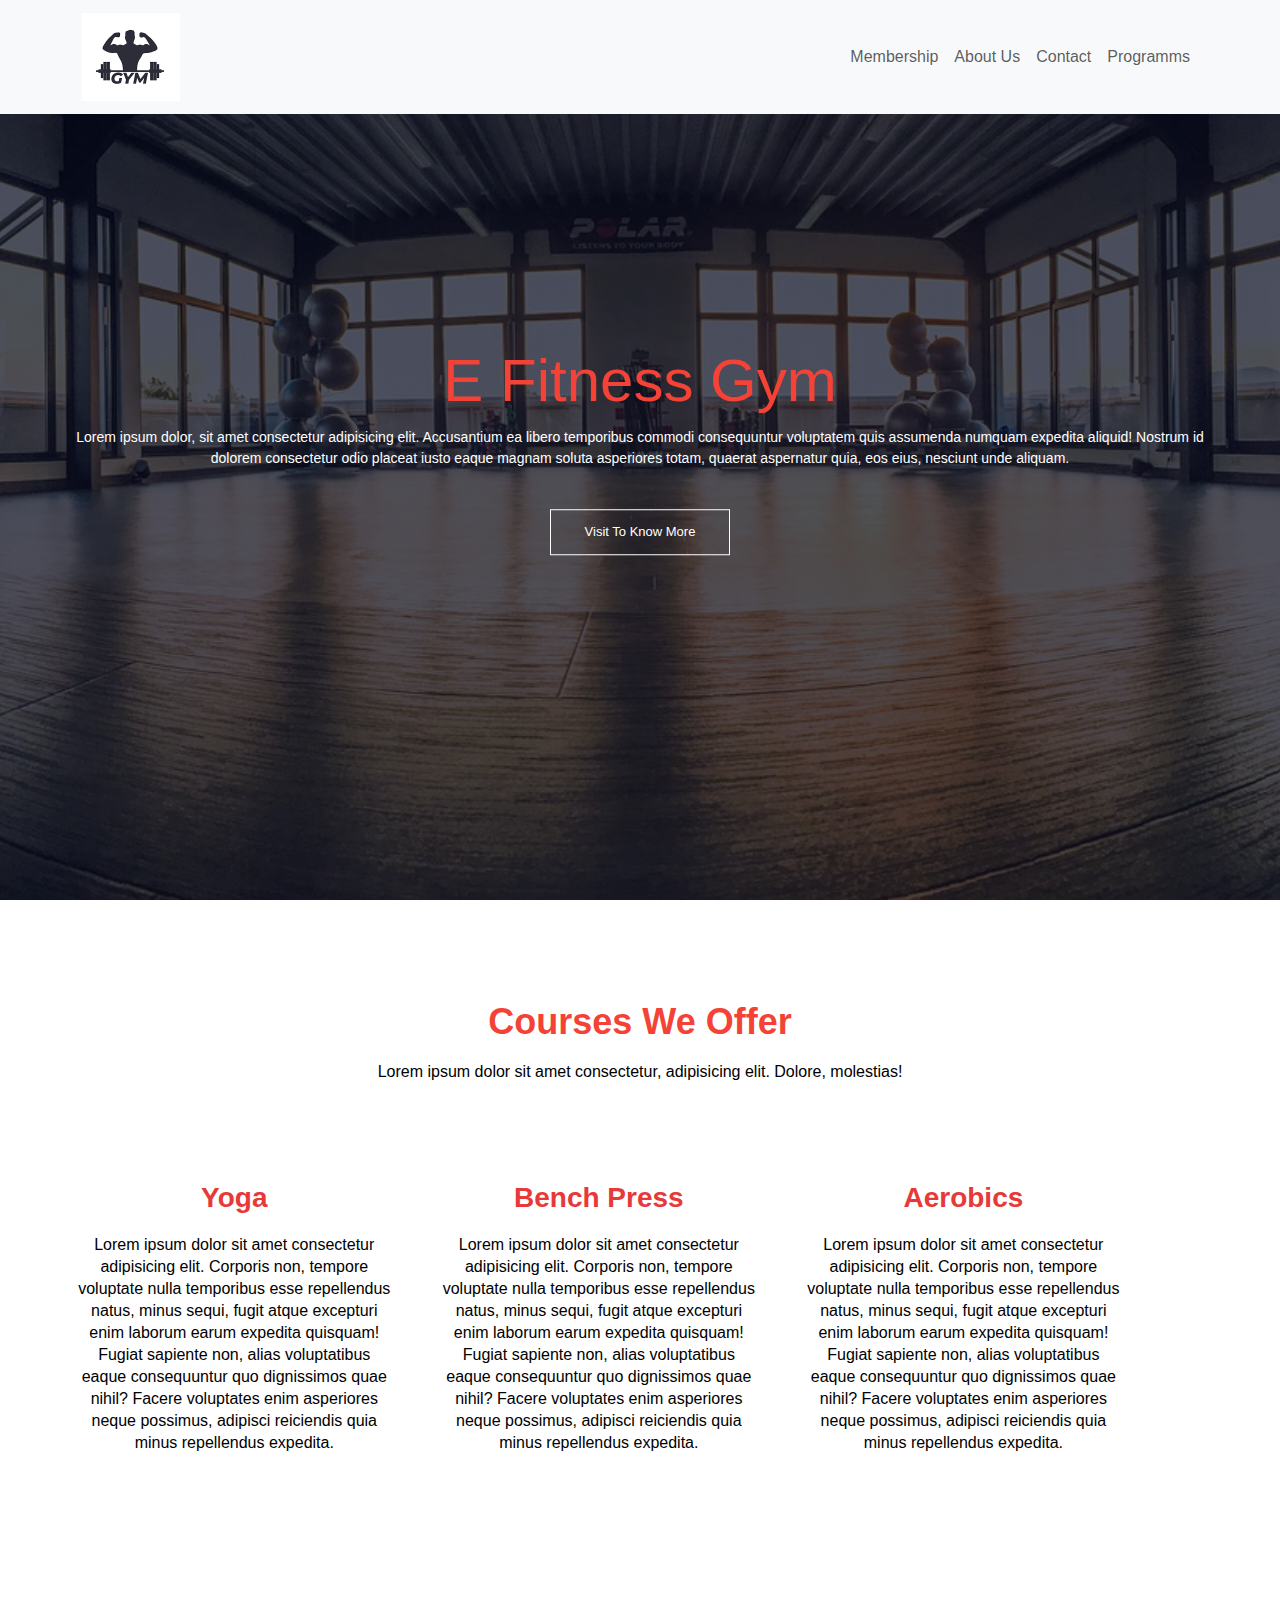
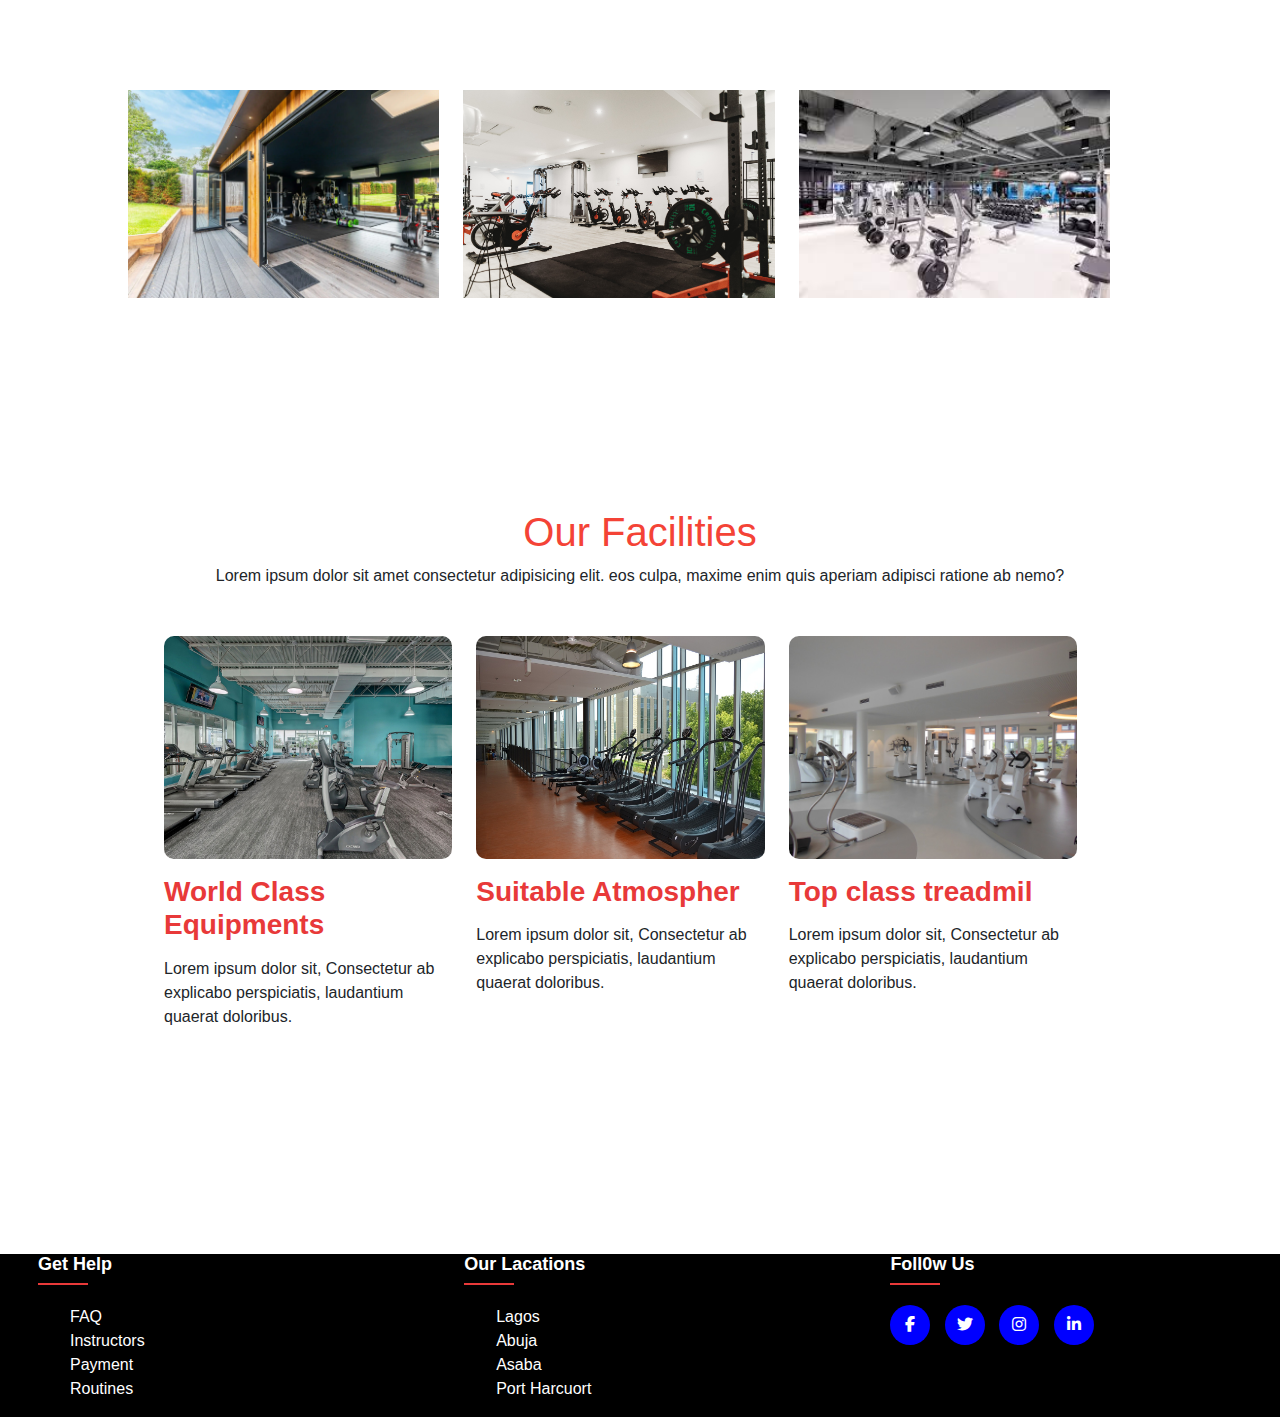
<file: index.html>
<!DOCTYPE html>
<html lang="en">

<head>
    <meta charset="UTF-8">
    <meta name="viewport" content="width=device-width, initial-scale=1.0">
    <title>Document</title>
    <link rel="stylesheet" href="./bootstrap.min.css">
    <link rel="stylesheet" href="./fontawesome-free-6.5.1-web/css/all.min.css">
    <link rel="stylesheet" href="./landing.css">
</head>

<body>
    <!-- the navbar -->
    <section class="header">
        <nav class="navbar navbar-expand-sm  navbar-light bg-light">
            <div class="container">
                <a class="navbar-brand" href="#"><img src="./image/efitness logo.png" width="50%"></a>
                <button class="navbar-toggler d-lg-none" type="button" data-bs-toggle="collapse"
                    data-bs-target="#collapsibleNavId" aria-controls="collapsibleNavId" aria-expanded="false"
                    aria-label="Toggle navigation">
                    <span class="navbar-toggler-icon"></span>
                </button>
                <div class="collapse navbar-collapse" id="collapsibleNavId">
                    <ul class="navbar-nav ms-auto mt-2 mt-lg-0">

                        <li class="nav-item">
                            <a class="nav-link" href="#">Membership</a>
                        </li>
                        <li class="nav-item">
                            <a class="nav-link" href="./about.html.html">About Us</a>
                        </li>
                        <li class="nav-item">
                            <a class="nav-link" href="#">Contact</a>
                        </li>
                        <li class="nav-item">
                            <a class="nav-link" href="#">Programms</a>
                        </li>

                    </ul>

                </div>
            </div>
        </nav>

        <div class="text-box">
            <h1>E Fitness Gym</h1>
            <p>
                Lorem ipsum dolor, sit amet consectetur adipisicing elit. Accusantium ea libero temporibus commodi
                consequuntur voluptatem quis assumenda numquam expedita aliquid! Nostrum id dolorem consectetur odio
                placeat iusto eaque magnam soluta asperiores totam, quaerat aspernatur quia, eos eius, nesciunt unde
                aliquam.
            </p>
            <a href="#" class="hero-btn">Visit To Know More</a>
        </div>
    </section>
    <!-- main area1 -->
    <section class="course">
        <h1>Courses We Offer</h1>
        <p>Lorem ipsum dolor sit amet consectetur, adipisicing elit. Dolore, molestias!</p>
        <div class="row">
            <div class="course-col">
                <h3>Yoga</h3>
                <p>Lorem ipsum dolor sit amet consectetur adipisicing elit. Corporis non, tempore voluptate nulla
                    temporibus esse repellendus natus, minus sequi, fugit atque excepturi enim laborum earum expedita
                    quisquam! Fugiat sapiente non, alias voluptatibus eaque consequuntur quo dignissimos quae nihil?
                    Facere voluptates enim asperiores neque possimus, adipisci reiciendis quia minus repellendus
                    expedita.</p>
            </div>
            <div class="course-col">
                <h3>Bench Press</h3>
                <p>Lorem ipsum dolor sit amet consectetur adipisicing elit. Corporis non, tempore voluptate nulla
                    temporibus esse repellendus natus, minus sequi, fugit atque excepturi enim laborum earum expedita
                    quisquam! Fugiat sapiente non, alias voluptatibus eaque consequuntur quo dignissimos quae nihil?
                    Facere voluptates enim asperiores neque possimus, adipisci reiciendis quia minus repellendus
                    expedita.</p>
            </div>
            <div class="course-col">
                <h3>Aerobics</h3>
                <p>Lorem ipsum dolor sit amet consectetur adipisicing elit. Corporis non, tempore voluptate nulla
                    temporibus esse repellendus natus, minus sequi, fugit atque excepturi enim laborum earum expedita
                    quisquam! Fugiat sapiente non, alias voluptatibus eaque consequuntur quo dignissimos quae nihil?
                    Facere voluptates enim asperiores neque possimus, adipisci reiciendis quia minus repellendus
                    expedita.</p>
            </div>
        </div>
    </section>
    <!-- main area2 -->
    <section class="location">
        <div class="row">
            <div class="location-col">
                <img src="./image/garden-gyms-scaled.webp" alt="">
                <div class="layer">
                    <h3>ABUJA</h3>
                </div>
            </div>
            <div class="location-col">
                <img src="./image/workout-fitness-center.jpg" alt="">
                <div class="layer">
                    <h3>Lagos</h3>
                </div>
            </div>
            <div class="location-col">
                <img src="./image/gym facility.jpeg" alt="">
                <div class="layer">
                    <h3>Port Harcourt</h3>
                </div>
            </div>
        </div>

    </section>
    <!-- main area3 -->
    <section class="facilities">
        <h1>Our Facilities</h1>
        <p>Lorem ipsum dolor sit amet consectetur adipisicing elit.
            eos culpa, maxime enim quis aperiam adipisci ratione ab nemo?</p>
        <div class="row">
            <div class="facilities-col">
                <img src="./image/facility4.jpg" height="55%">
                <h3>World Class Equipments</h3>
                <p>Lorem ipsum dolor sit, Consectetur ab explicabo perspiciatis,
                    laudantium quaerat doloribus.</p>
            </div>
            <div class="facilities-col">
                <img src="./image2/gym-526995_1280.jpg" height="55%">
                <h3>Suitable Atmospher</h3>
                <p>Lorem ipsum dolor sit, Consectetur ab explicabo perspiciatis,
                    laudantium quaerat doloribus.</p>
            </div>
            <div class="facilities-col">
                <img src="./image2/facility fit2.jpg" height="55%">
                <h3>Top class treadmil</h3>
                <p>Lorem ipsum dolor sit, Consectetur ab explicabo perspiciatis,
                    laudantium quaerat doloribus.</p>
            </div>
        </div>
    </section>
    <!-- Footer -->
    <section>
        <footer class="footer">

            <div class="row">
                <div class="footer-col">
                    <h4>Get Help</h4>
                    <ul>
                        <l1><a href="#">FAQ</a></l1>
                        <l1><a href="#">Instructors</a></l1>
                        <l1><a href="#">Payment</a></l1>
                        <l1><a href="#">Routines</a></l1>
                    </ul>
                </div>
                <div class="footer-col">
                    <h4>Our lacations</h4>
                    <ul>
                        <l1><a href="#">Lagos</a></l1>
                        <l1><a href="#">Abuja</a></l1>
                        <l1><a href="#">Asaba</a></l1>
                        <l1><a href="#">Port Harcuort</a></l1>
                    </ul>
                </div>
                <div class="footer-col">
                    <h4>Foll0w us</h4>
                    <div class="social">
                        <a href="#"><i class="fab fa-facebook-f"></i></a>
                        <a href="#"><i class="fab fa-twitter"></i></a>
                        <a href="#"><i class="fab fa-instagram"></i></a>
                        <a href="#"><i class="fab fa-linkedin-in"></i></a>
                    </div>
                </div>
            </div>
    
        </footer>
    </section>






<script src="./bootstrap.bundle.min.js"></script>
</body>

</html>
</file>
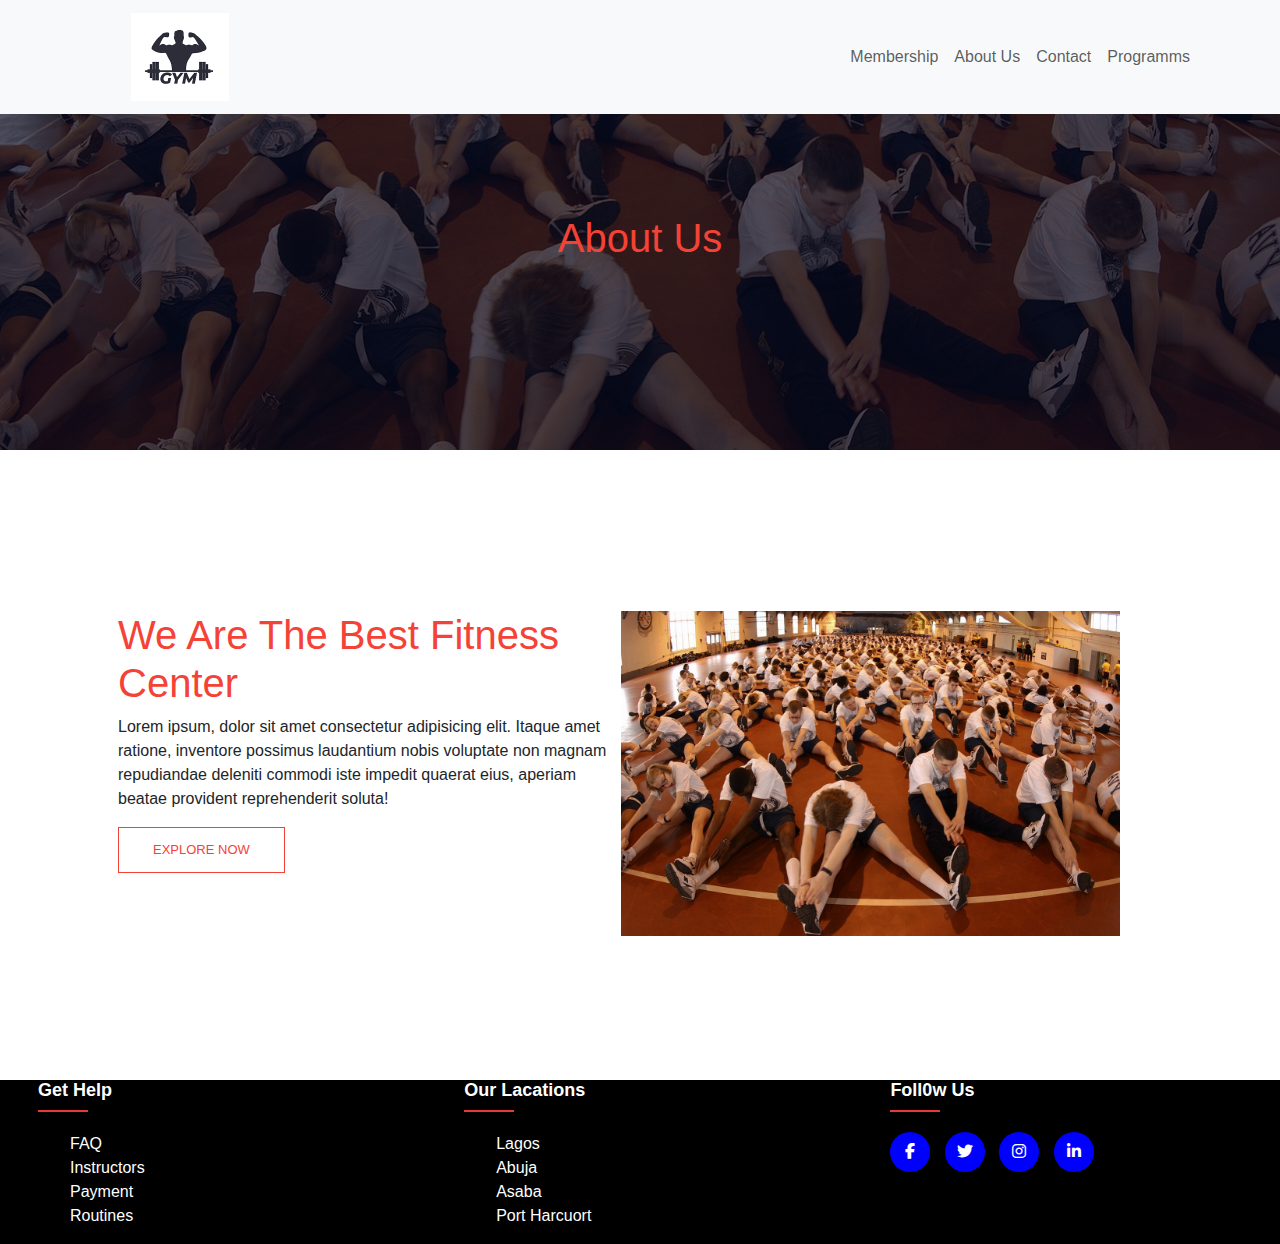
<file: about.html.html>
<!DOCTYPE html>
<html lang="en">

<head>
    <meta charset="UTF-8">
    <meta name="viewport" content="width=device-width, initial-scale=1.0">
    <title>Document</title>
    <link rel="stylesheet" href="./bootstrap.min.css">
    <link rel="stylesheet" href="./fontawesome-free-6.5.1-web/css/all.min.css">
    <link rel="stylesheet" href="./landing.css">
</head>

<body>
    <!-- the navbar -->
    <section class="sub-header">
        <nav class="navbar navbar-expand-sm  navbar-light bg-light">
            <div class="container">
                <a class="navbar-brand" href="#"><img src="./image/efitness logo.png" width="50%"></a>
                <button class="navbar-toggler d-lg-none" type="button" data-bs-toggle="collapse"
                    data-bs-target="#collapsibleNavId" aria-controls="collapsibleNavId" aria-expanded="false"
                    aria-label="Toggle navigation">
                    <span class="navbar-toggler-icon"></span>
                </button>
                <div class="collapse navbar-collapse" id="collapsibleNavId">
                    <ul class="navbar-nav ms-auto mt-2 mt-lg-0">

                        <li class="nav-item">
                            <a class="nav-link" href="#">Membership</a>
                        </li>
                        <li class="nav-item">
                            <a class="nav-link" href="#">About Us</a>
                        </li>
                        <li class="nav-item">
                            <a class="nav-link" href="#">Contact</a>
                        </li>
                        <li class="nav-item">
                            <a class="nav-link" href="#">Programms</a>
                        </li>

                    </ul>

                </div>
                
            </div>
            
        </nav>
        <h1>About Us</h1>

       
    </section>

    <!-- main area -->
    <section class="about-us">
        <div class="row">
            <div class="about-col">
                <h1>We Are The Best Fitness Center</h1>
                <p>Lorem ipsum, dolor sit amet consectetur adipisicing elit. Itaque amet ratione, inventore possimus
                    laudantium nobis voluptate non magnam repudiandae deleniti commodi iste impedit quaerat eius,
                    aperiam beatae provident reprehenderit soluta!</p>
                    <a href="" class="hero-btn red-btn">EXPLORE NOW</a>
            </div>
            <div class="about-col">
                <img src="image2/about.2.jpg">
            </div>
        </div>
    </section>

    <!-- Footer -->
    <section>
        <footer class="footer">

            <div class="row">
                <div class="footer-col">
                    <h4>Get Help</h4>
                    <ul>
                        <l1><a href="#">FAQ</a></l1>
                        <l1><a href="#">Instructors</a></l1>
                        <l1><a href="#">Payment</a></l1>
                        <l1><a href="#">Routines</a></l1>
                    </ul>
                </div>
                <div class="footer-col">
                    <h4>Our lacations</h4>
                    <ul>
                        <l1><a href="#">Lagos</a></l1>
                        <l1><a href="#">Abuja</a></l1>
                        <l1><a href="#">Asaba</a></l1>
                        <l1><a href="#">Port Harcuort</a></l1>
                    </ul>
                </div>
                <div class="footer-col">
                    <h4>Foll0w us</h4>
                    <div class="social">
                        <a href="#"><i class="fab fa-facebook-f"></i></a>
                        <a href="#"><i class="fab fa-twitter"></i></a>
                        <a href="#"><i class="fab fa-instagram"></i></a>
                        <a href="#"><i class="fab fa-linkedin-in"></i></a>
                    </div>
                </div>
            </div>

        </footer>
    </section>






    <script src="./bootstrap.bundle.min.js"></script>
</body>

</html>
</file>
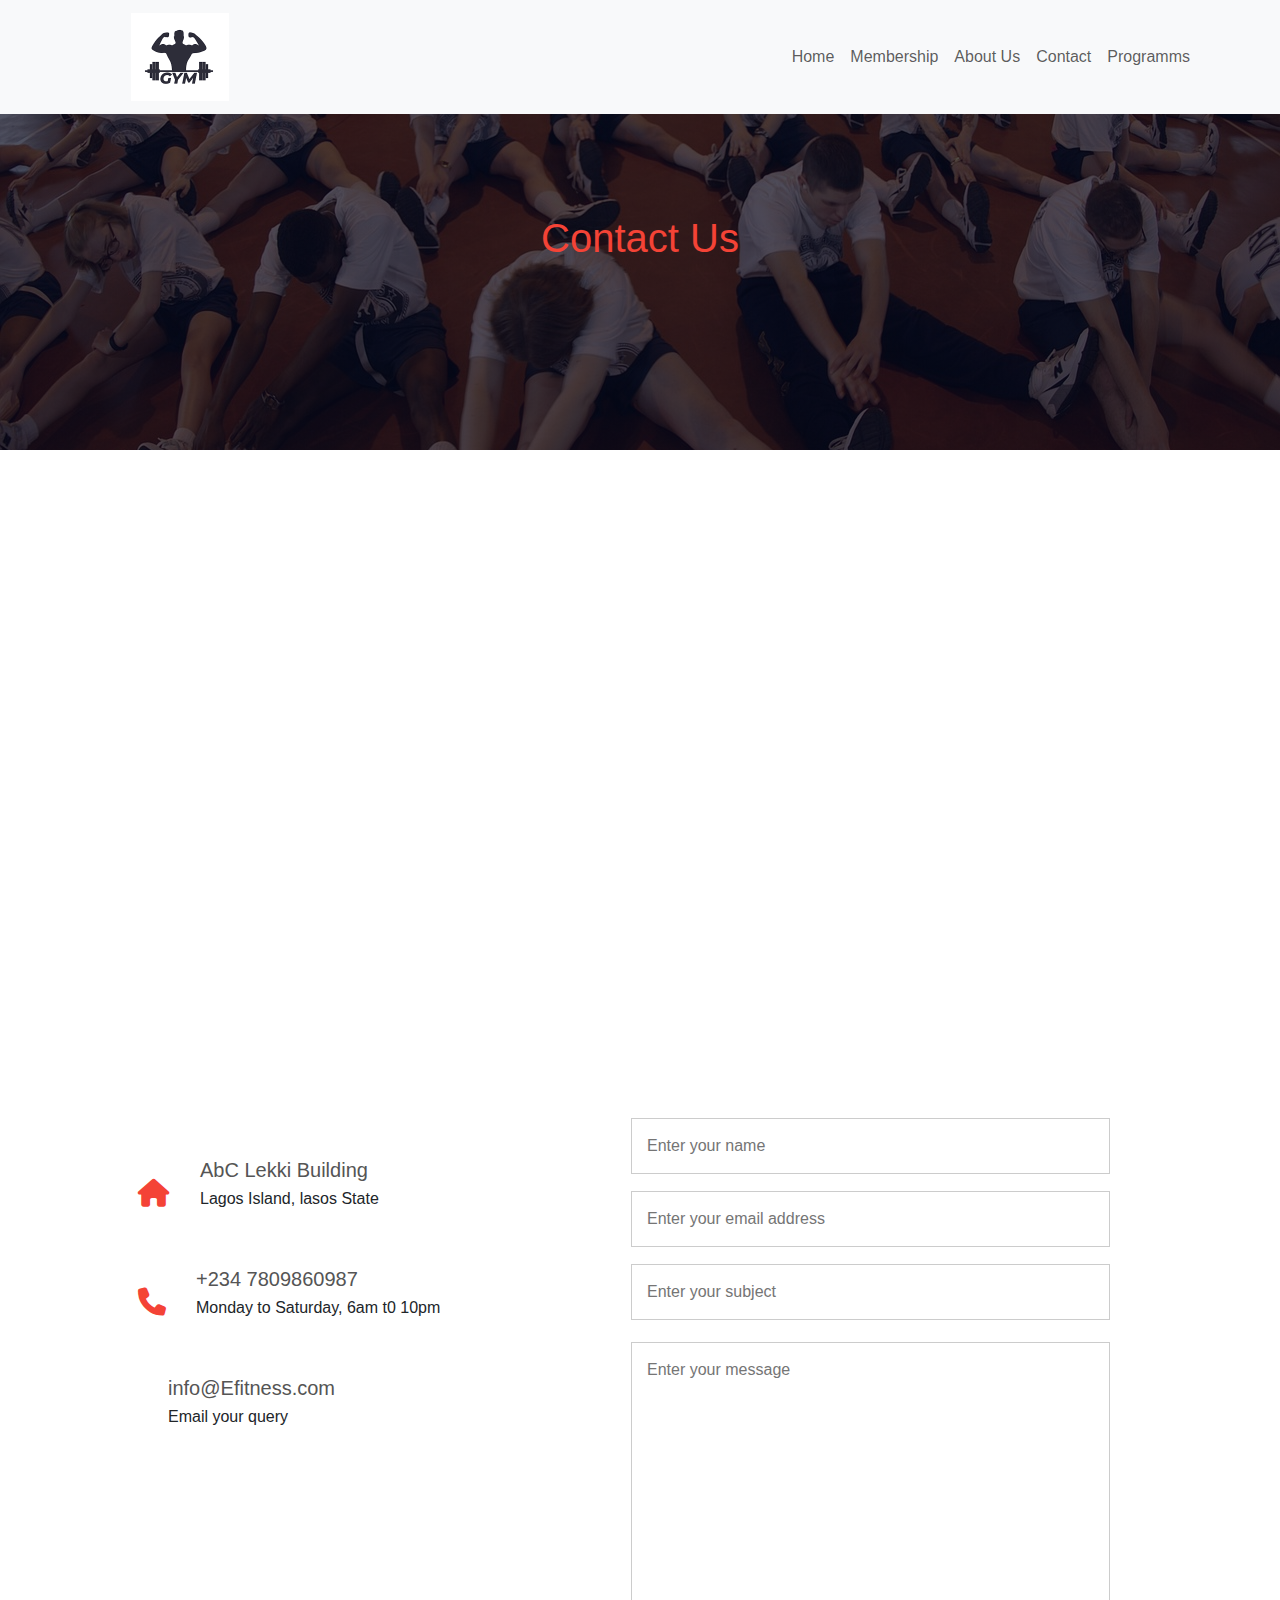
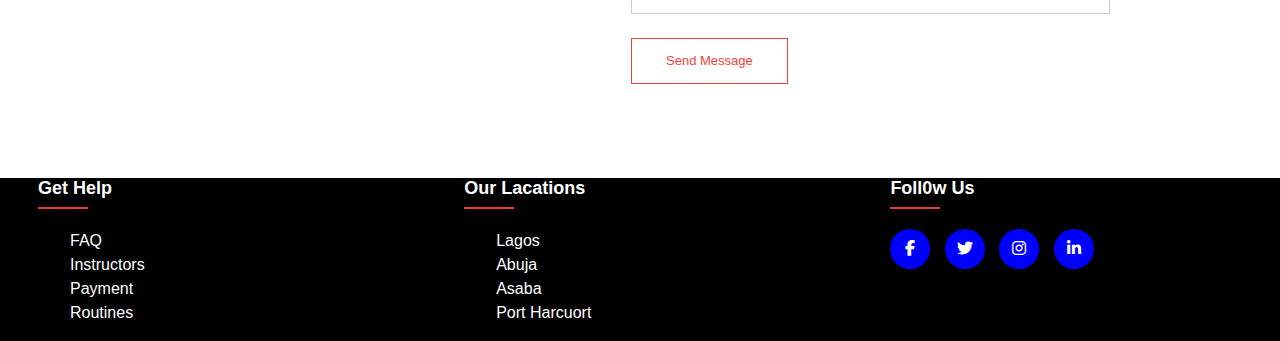
<file: contact us.html>
<!DOCTYPE html>
<html lang="en">

<head>
    <meta charset="UTF-8">
    <meta name="viewport" content="width=device-width, initial-scale=1.0">
    <title>Document</title>
    <link rel="stylesheet" href="./bootstrap.min.css">
    <link rel="stylesheet" href="./fontawesome-free-6.5.1-web/css/all.min.css">
    <link rel="stylesheet" href="./landing.css">
</head>

<body>
    <!-- the navbar -->
    <section class="sub-header">
        <nav class="navbar navbar-expand-sm  navbar-light bg-light">
            <div class="container">
                <a class="navbar-brand" href="#"><img src="./image/efitness logo.png" width="50%"></a>
                <button class="navbar-toggler d-lg-none" type="button" data-bs-toggle="collapse"
                    data-bs-target="#collapsibleNavId" aria-controls="collapsibleNavId" aria-expanded="false"
                    aria-label="Toggle navigation">
                    <span class="navbar-toggler-icon"></span>
                </button>
                <div class="collapse navbar-collapse" id="collapsibleNavId">
                    <ul class="navbar-nav ms-auto mt-2 mt-lg-0">

                        <li class="nav-item">
                            <a class="nav-link" href="./index.html">Home</a>
                        </li>
                        <li class="nav-item">
                            <a class="nav-link" href="#">Membership</a>
                        </li>
                        <li class="nav-item">
                            <a class="nav-link" href="./about.html.html">About Us</a>
                        </li>
                        <li class="nav-item">
                            <a class="nav-link" href="./contact us.html">Contact</a>
                        </li>
                        <li class="nav-item">
                            <a class="nav-link" href="./course.html.html">Programms</a>
                        </li>

                    </ul>

                </div>
                
            </div>
            
        </nav>
        <h1>Contact Us</h1>

       
    </section>

    <!-- main area -->
   <section class="location">

    <iframe src="https://www.google.com/maps/embed?pb=!1m14!1m12!1m3!1d31704.35746747502!2d3.291410610583628!3d6.64137365272608!2m3!1f0!2f0!3f0!3m2!1i1024!2i768!4f13.1!5e0!3m2!1sen!2sng!4v1710943863228!5m2!1sen!2sng" width="600" height="450" style="border:0;" allowfullscreen="" loading="lazy" referrerpolicy="no-referrer-when-downgrade"></iframe>

   </section>

   <section class="contact-us">

    <div class="row">
        <div class="contact-col">
            <div>
            <i class="fa fa-home"></i>
            <span>
                <h5>AbC Lekki Building</h5>
                <p> Lagos Island, lasos State</p>
            </span>
           </div>
            <div>
            <i class="fa fa-phone"></i>
            <span>
                <h5>+234 7809860987</h5>
                <p> Monday to Saturday, 6am t0 10pm</p>
            </span>
           </div>
            <div>
            <i class="fa fa-envelope-o"></i>
            <span>
                <h5>info@Efitness.com</h5>
                <p> Email your query</p>
            </span>
           </div>
            
        </div>
        <div class="contact-col">
            <form action="">
                <input type="text" placeholder="Enter your name" required>
                <input type="email" placeholder="Enter your email address" required>
                <input type="text" placeholder="Enter your subject" required>
                <textarea rows="10" placeholder="Enter your message" required></textarea>
                <button type="submit" class="hero-btn red-btn">Send Message</button>
            </form>
        </div>
    </div>


   </section>

    <!-- Footer -->
    <section>
        <footer class="footer">

            <div class="row">
                <div class="footer-col">
                    <h4>Get Help</h4>
                    <ul>
                        <l1><a href="#">FAQ</a></l1>
                        <l1><a href="#">Instructors</a></l1>
                        <l1><a href="#">Payment</a></l1>
                        <l1><a href="#">Routines</a></l1>
                    </ul>
                </div>
                <div class="footer-col">
                    <h4>Our lacations</h4>
                    <ul>
                        <l1><a href="#">Lagos</a></l1>
                        <l1><a href="#">Abuja</a></l1>
                        <l1><a href="#">Asaba</a></l1>
                        <l1><a href="#">Port Harcuort</a></l1>
                    </ul>
                </div>
                <div class="footer-col">
                    <h4>Foll0w us</h4>
                    <div class="social">
                        <a href="#"><i class="fab fa-facebook-f"></i></a>
                        <a href="#"><i class="fab fa-twitter"></i></a>
                        <a href="#"><i class="fab fa-instagram"></i></a>
                        <a href="#"><i class="fab fa-linkedin-in"></i></a>
                    </div>
                </div>
            </div>

        </footer>
    </section>






    <script src="./bootstrap.bundle.min.js"></script>
</body>

</html>
</file>
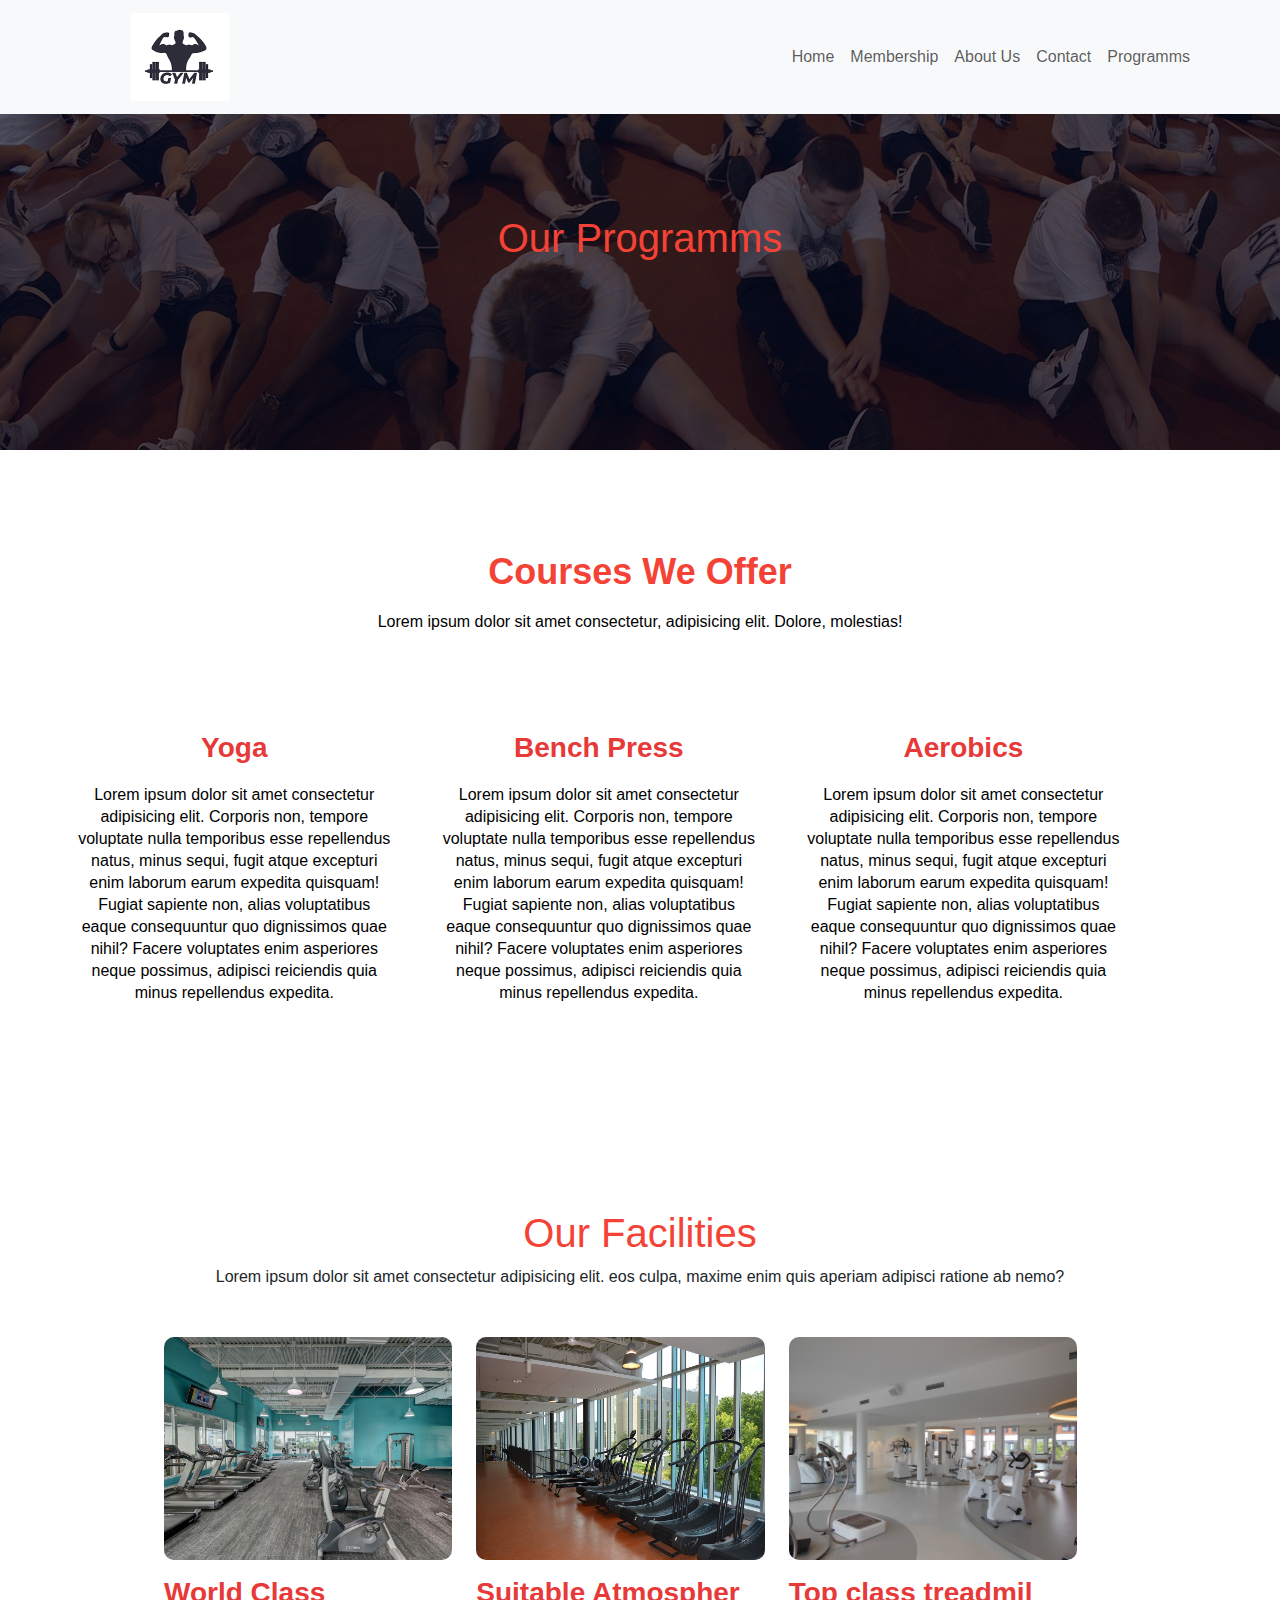
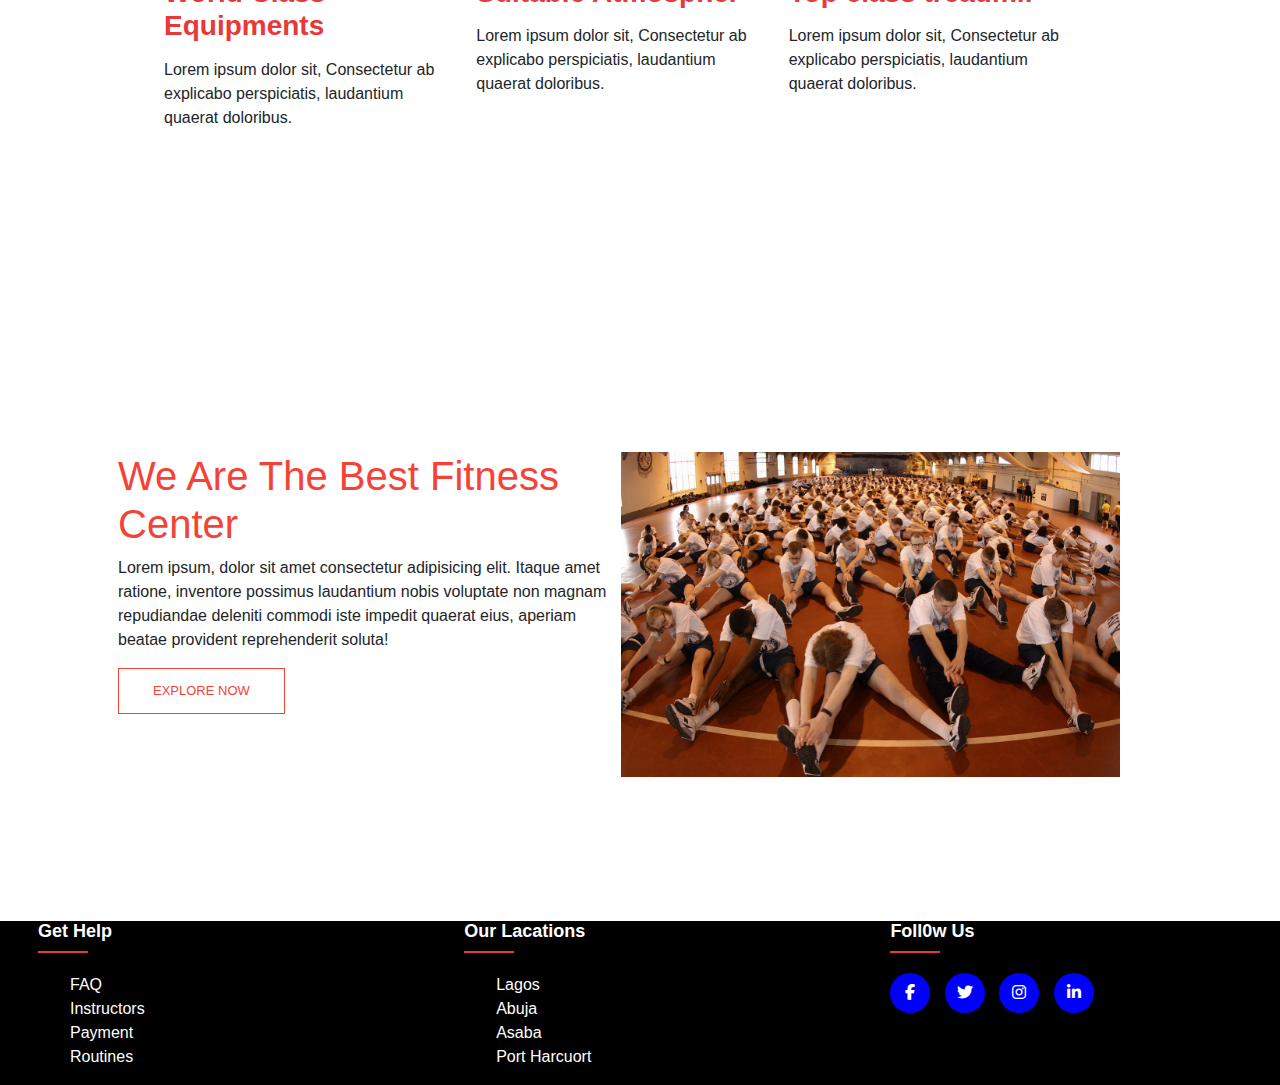
<file: course.html.html>
<!DOCTYPE html>
<html lang="en">

<head>
    <meta charset="UTF-8">
    <meta name="viewport" content="width=device-width, initial-scale=1.0">
    <title>Document</title>
    <link rel="stylesheet" href="./bootstrap.min.css">
    <link rel="stylesheet" href="./fontawesome-free-6.5.1-web/css/all.min.css">
    <link rel="stylesheet" href="./landing.css">
</head>

<body>
    <!-- the navbar -->
    <section class="sub-header">
        <nav class="navbar navbar-expand-sm  navbar-light bg-light">
            <div class="container">
                <a class="navbar-brand" href="#"><img src="./image/efitness logo.png" width="50%"></a>
                <button class="navbar-toggler d-lg-none" type="button" data-bs-toggle="collapse"
                    data-bs-target="#collapsibleNavId" aria-controls="collapsibleNavId" aria-expanded="false"
                    aria-label="Toggle navigation">
                    <span class="navbar-toggler-icon"></span>
                </button>
                <div class="collapse navbar-collapse" id="collapsibleNavId">
                    <ul class="navbar-nav ms-auto mt-2 mt-lg-0">

                        <li class="nav-item">
                            <a class="nav-link" href="./index.html">Home</a>
                        </li>
                        <li class="nav-item">
                            <a class="nav-link" href="#">Membership</a>
                        </li>
                        <li class="nav-item">
                            <a class="nav-link" href="./about.html.html">About Us</a>
                        </li>
                        <li class="nav-item">
                            <a class="nav-link" href="./contact us.html">Contact</a>
                        </li>
                        <li class="nav-item">
                            <a class="nav-link" href="./course.html.html">Programms</a>
                        </li>

                    </ul>

                </div>
                
            </div>
            
        </nav>
        <h1>Our Programms</h1>

       
    </section>
    <section class="course">
        <h1>Courses We Offer</h1>
        <p>Lorem ipsum dolor sit amet consectetur, adipisicing elit. Dolore, molestias!</p>
        <div class="row">
            <div class="course-col">
                <h3>Yoga</h3>
                <p>Lorem ipsum dolor sit amet consectetur adipisicing elit. Corporis non, tempore voluptate nulla
                    temporibus esse repellendus natus, minus sequi, fugit atque excepturi enim laborum earum expedita
                    quisquam! Fugiat sapiente non, alias voluptatibus eaque consequuntur quo dignissimos quae nihil?
                    Facere voluptates enim asperiores neque possimus, adipisci reiciendis quia minus repellendus
                    expedita.</p>
            </div>
            <div class="course-col">
                <h3>Bench Press</h3>
                <p>Lorem ipsum dolor sit amet consectetur adipisicing elit. Corporis non, tempore voluptate nulla
                    temporibus esse repellendus natus, minus sequi, fugit atque excepturi enim laborum earum expedita
                    quisquam! Fugiat sapiente non, alias voluptatibus eaque consequuntur quo dignissimos quae nihil?
                    Facere voluptates enim asperiores neque possimus, adipisci reiciendis quia minus repellendus
                    expedita.</p>
            </div>
            <div class="course-col">
                <h3>Aerobics</h3>
                <p>Lorem ipsum dolor sit amet consectetur adipisicing elit. Corporis non, tempore voluptate nulla
                    temporibus esse repellendus natus, minus sequi, fugit atque excepturi enim laborum earum expedita
                    quisquam! Fugiat sapiente non, alias voluptatibus eaque consequuntur quo dignissimos quae nihil?
                    Facere voluptates enim asperiores neque possimus, adipisci reiciendis quia minus repellendus
                    expedita.</p>
            </div>
        </div>
    </section>
    <section class="facilities">
        <h1>Our Facilities</h1>
        <p>Lorem ipsum dolor sit amet consectetur adipisicing elit.
            eos culpa, maxime enim quis aperiam adipisci ratione ab nemo?</p>
        <div class="row">
            <div class="facilities-col">
                <img src="./image/facility4.jpg" height="55%">
                <h3>World Class Equipments</h3>
                <p>Lorem ipsum dolor sit, Consectetur ab explicabo perspiciatis,
                    laudantium quaerat doloribus.</p>
            </div>
            <div class="facilities-col">
                <img src="./image2/gym-526995_1280.jpg" height="55%">
                <h3>Suitable Atmospher</h3>
                <p>Lorem ipsum dolor sit, Consectetur ab explicabo perspiciatis,
                    laudantium quaerat doloribus.</p>
            </div>
            <div class="facilities-col">
                <img src="./image2/facility fit2.jpg" height="55%">
                <h3>Top class treadmil</h3>
                <p>Lorem ipsum dolor sit, Consectetur ab explicabo perspiciatis,
                    laudantium quaerat doloribus.</p>
            </div>
        </div>
    </section>

    <!-- main area -->
    <section class="about-us">
        <div class="row">
            <div class="about-col">
                <h1>We Are The Best Fitness Center</h1>
                <p>Lorem ipsum, dolor sit amet consectetur adipisicing elit. Itaque amet ratione, inventore possimus
                    laudantium nobis voluptate non magnam repudiandae deleniti commodi iste impedit quaerat eius,
                    aperiam beatae provident reprehenderit soluta!</p>
                    <a href="" class="hero-btn red-btn">EXPLORE NOW</a>
            </div>
            <div class="about-col">
                <img src="image2/about.2.jpg">
            </div>
        </div>
    </section>

    <!-- Footer -->
    <section>
        <footer class="footer">

            <div class="row">
                <div class="footer-col">
                    <h4>Get Help</h4>
                    <ul>
                        <l1><a href="#">FAQ</a></l1>
                        <l1><a href="#">Instructors</a></l1>
                        <l1><a href="#">Payment</a></l1>
                        <l1><a href="#">Routines</a></l1>
                    </ul>
                </div>
                <div class="footer-col">
                    <h4>Our lacations</h4>
                    <ul>
                        <l1><a href="#">Lagos</a></l1>
                        <l1><a href="#">Abuja</a></l1>
                        <l1><a href="#">Asaba</a></l1>
                        <l1><a href="#">Port Harcuort</a></l1>
                    </ul>
                </div>
                <div class="footer-col">
                    <h4>Foll0w us</h4>
                    <div class="social">
                        <a href="#"><i class="fab fa-facebook-f"></i></a>
                        <a href="#"><i class="fab fa-twitter"></i></a>
                        <a href="#"><i class="fab fa-instagram"></i></a>
                        <a href="#"><i class="fab fa-linkedin-in"></i></a>
                    </div>
                </div>
            </div>

        </footer>
    </section>






    <script src="./bootstrap.bundle.min.js"></script>
</body>

</html>
</file>
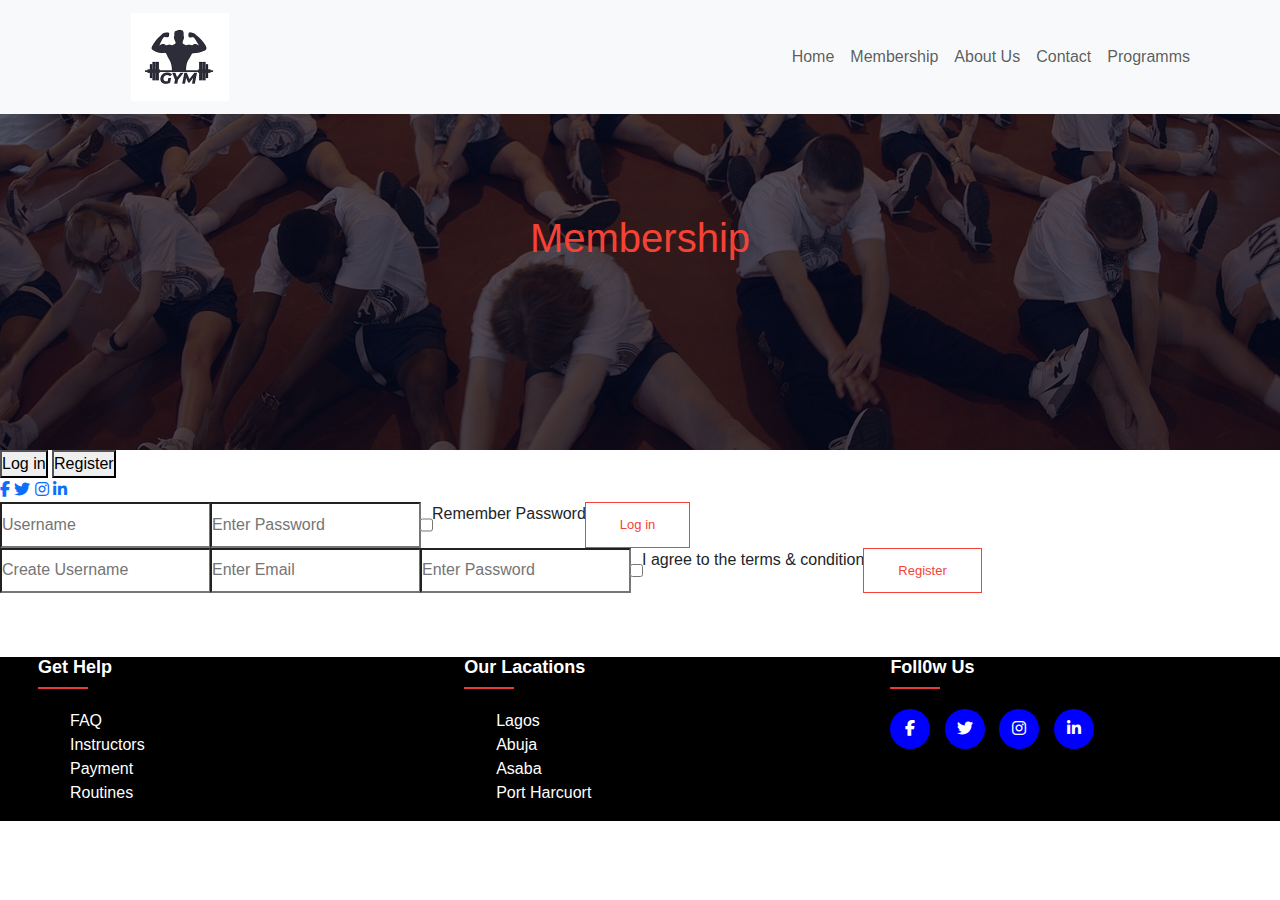
<file: membership.html>
<!DOCTYPE html>
<html lang="en">

<head>
    <meta charset="UTF-8">
    <meta name="viewport" content="width=device-width, initial-scale=1.0">
    <title>Document</title>
    <link rel="stylesheet" href="./bootstrap.min.css">
    <link rel="stylesheet" href="./fontawesome-free-6.5.1-web/css/all.min.css">
    <link rel="stylesheet" href="./landing.css">
</head>

<body>
    <!-- the navbar -->
    <section class="sub-header">
        <nav class="navbar navbar-expand-sm  navbar-light bg-light">
            <div class="container">
                <a class="navbar-brand" href="#"><img src="./image/efitness logo.png" width="50%"></a>
                <button class="navbar-toggler d-lg-none" type="button" data-bs-toggle="collapse"
                    data-bs-target="#collapsibleNavId" aria-controls="collapsibleNavId" aria-expanded="false"
                    aria-label="Toggle navigation">
                    <span class="navbar-toggler-icon"></span>
                </button>
                <div class="collapse navbar-collapse" id="collapsibleNavId">
                    <ul class="navbar-nav ms-auto mt-2 mt-lg-0">

                        <li class="nav-item">
                            <a class="nav-link" href="./index.html">Home</a>
                        </li>
                        <li class="nav-item">
                            <a class="nav-link" href="#">Membership</a>
                        </li>
                        <li class="nav-item">
                            <a class="nav-link" href="./about.html.html">About Us</a>
                        </li>
                        <li class="nav-item">
                            <a class="nav-link" href="./contact us.html">Contact</a>
                        </li>
                        <li class="nav-item">
                            <a class="nav-link" href="./course.html.html">Programms</a>
                        </li>

                    </ul>

                </div>
                
            </div>
            
        </nav>
        <h1>Membership</h1>
    </section>

    <!-- main area -->
  <section class="hero">
    <div class="form-box">
        <div class="button-box">
            <button type="button" class="toggle-btn">Log in</button>
            <button type="button" class="toggle-btn">Register</button>
        </div>
        <div class="social-icons">
                <a href="#"><i class="fab fa-facebook-f"></i></a>
                <a href="#"><i class="fab fa-twitter"></i></a>
                <a href="#"><i class="fab fa-instagram"></i></a>
                <a href="#"><i class="fab fa-linkedin-in"></i></a>
        </div>
        <form id="login" class="input-group">
            <input type="text" class="input-field" placeholder="Username" required>
            <input type="text" class="input-field" placeholder="Enter Password" required>
            <input type="checkbox" class="input-field"><span>Remember Password</span>
            <button type="submit" class="hero-btn red-btn">Log in</button>
        </form>
        <form id="register" class="input-group">
            <input type="text" class="input-field" placeholder="Create Username" required>
            <input type="email" class="input-field" placeholder="Enter Email" required>
            <input type="text" class="input-field" placeholder="Enter Password" required>
            <input type="checkbox" class="input-field"><span>I agree to the terms & condition</span>
            <button type="submit" class="hero-btn red-btn">Register</button>
        </form>
    </div>
  </section>

    <!-- Footer -->
    <section>
        <footer class="footer">

            <div class="row">
                <div class="footer-col">
                    <h4>Get Help</h4>
                    <ul>
                        <l1><a href="#">FAQ</a></l1>
                        <l1><a href="#">Instructors</a></l1>
                        <l1><a href="#">Payment</a></l1>
                        <l1><a href="#">Routines</a></l1>
                    </ul>
                </div>
                <div class="footer-col">
                    <h4>Our lacations</h4>
                    <ul>
                        <l1><a href="#">Lagos</a></l1>
                        <l1><a href="#">Abuja</a></l1>
                        <l1><a href="#">Asaba</a></l1>
                        <l1><a href="#">Port Harcuort</a></l1>
                    </ul>
                </div>
                <div class="footer-col">
                    <h4>Foll0w us</h4>
                    <div class="social">
                        <a href="#"><i class="fab fa-facebook-f"></i></a>
                        <a href="#"><i class="fab fa-twitter"></i></a>
                        <a href="#"><i class="fab fa-instagram"></i></a>
                        <a href="#"><i class="fab fa-linkedin-in"></i></a>
                    </div>
                </div>
            </div>

        </footer>
    </section>






    <script src="./bootstrap.bundle.min.js"></script>
</body>

</html>
</file>
<file: landing.css>
*{
    margin: 0;
    padding: 0;
    font-family: Verdana, Geneva, Tahoma, sans-serif;
   
}
.header{
    min-height: 100vh;
    width: 100%;
    background-image: linear-gradient(rgba(4, 9, 30, 0.7), rgba(4, 9, 30, 0.7)), url(./image/sports-966991_1920.jpg);
    background-position: center;
    background-size: cover;
    position: relative;
}
.text-box{
    width: 90%;
    color: #fff;
    position: absolute;
    top: 50%;
    left: 50%;
    transform: translate(-50%, -50%);
    text-align: center;
}
.text-box h1{
    font-size: 60px;
}
.text-box p{
    margin: 10px 0 40px;
    font-size: 14px;
    color: #fff;
}
.hero-btn{
    display: inline-block;
    text-decoration: none;
    color: #fff;
    border: 1px solid #fff;
    padding: 12px 34px;
    font-size: 13px;
    background: transparent;
    position: relative;
    cursor:pointer;
}
.hero-btn:hover{
    border: 1px solid #f44336;
    background: #f44336;
    transition: 1s;
}
.course{
    width: 90%;
    margin: auto;
    text-align: center;
    padding-top: 100px;

}
.course h1{
    color: #f44336;
    font-size: 36px;
    font-weight: 600;
}
.course p{
    color: #000;
    font-size: 16;
    font-weight: 300;
    line-height: 22px;
    padding: 10px;
}
.row{
    margin-top: 5%;
    display: flex;
    justify-self: space-between;
}
.course-col{
    flex-basis: 31%;
    border-radius: 10px;
    margin-bottom:5%;
    padding: 20px 12px;
    box-sizing: border-box;
    transition: 0.5s;
}
h3{
    color: #e83939;
    text-align: center;
    font-weight: 600;
    margin: 10px 0;
}
.course-col:hover{
    box-shadow: 0 0 20px 0px rgba(0, 0, 0, 0.2);
}
@media (max-width:700px) {
    .text-box h1{
        font-size: 30px;
    }
    .row{
        flex-direction: column;
    }
    .text-box p{
        font-size: 12px;  
    }
    .hero-btn{
        font-size: 10px;
    }
}
.location{
    width: 90%;
    margin: auto;
    text-align: center;
    padding-top: 50px;
}
.location-col{
    flex-basis: 32%;
    border-radius: 10px;
    margin-bottom: 30px;
    position: relative;
    overflow: hidden;
}
.location-col img{
    width: 100%;
    display: block;
}
.layer{
    background: transparent;
    height: 100%;
    width: 100%;
    position: absolute;
    top: 0;
    left: 0;
    transition: 0.5s;
}
.layer:hover{
    background: rgba(247, 243, 243, 0.7);
}
.layer h3{
    width: 90%;
    font-weight: 500;
    color: #000;
    font-size: 26px;
    bottom: 0;
    left: 50%;
    transform: translate(-50%);
    position: absolute;
    opacity: 0;
    transition: 0.5s;
}
.layer h3:hover{
    bottom: 49%;
    opacity: 1;
}
.facilities{
    width: 90%;
    margin: auto;
    text-align: center;
    padding: 100px;
}
.facilities-col{
    flex-basis: 32%;
    border-radius: 10px;
    margin-bottom: 5%;
    text-align: left;
}
.facilities-col:hover{
    background: #faf7f7ef;
}
.facilities-col img{
    width: 100%;
    border-radius: 10px;
}
h1{
    color: #f44336;
}
.facilities-col p{
    padding: 0;
}
.facilities-col h3{
    color: #e83939;
    margin-top: 16px;
    margin-bottom: 15px;
    text-align: left;
}
.footer{
    background-color: #000;
}
.footer-col {
    width: 30%;
    padding: 0 15px;
    margin-left: 35px;
}
.footer-col h4 {
    font-size: 18px;
    color: #fff;
    text-transform: capitalize;
    margin-bottom: 30px;
    font-weight: 900;
    position: relative;
}
.footer-col h4::before {
    content: '';
    position: absolute;
    left: 0;
    bottom: -10px;
    background-color: #e83939;
    height: 2px;
    box-sizing: border-box;
    width: 50px;
}
.footer-col ul li:not(:last-child) {
    margin-bottom: 10px;
}
.footer-col ul a {
    font-size: 16px;
    text-transform: capitalize;
    color: #fff;
    text-decoration: none;
    font-weight: 400;
    display: block;
    transition: all 0.3s ease;

}
.footer-col ul a:hover {
    padding-left: 20px;
}
.footer-col .social a {
    display: inline-block;
    height: 40px;
    width: 40px;
    background-color: blue;
    margin: 0 10px 10px 0;
    text-align: center;
    line-height: 40px;
    border-radius: 50%;
    color: #fff;
    transition: all 0.5s ease;
}
.footer-col .social a:hover {
    background-color: #fff;
    color: blue;
}


/* About Page */
.sub-header{
    height: 50vh;
    width: 100%;
    background-image: linear-gradient(rgba(4, 9, 30, 0.7), rgba(4, 9, 30, 0.7)), url(image2/about.2.jpg);
    background-position: center;
    background-size: cover;
    text-align: center;
    color: #fff;
}
.sub-header h1{
    margin-top: 100px;
}
.about-us{
    width: 80%;
    margin: auto;
    padding-top: 80px;
    padding-bottom: 50px;
}
.about-col{
    flex-basis: 48%;
    padding: 30px 2px;
}
.about-col img{
    width: 100%;
}
.about-col h1{
    padding-top: 0;
}
.about-col p{
    padding: 15px o 25px;
}
.red-btn{
    border: 1px solid #f44336;
    background: transparent;
    color: #f44336;
}
.red-btn:hover{
    color: #fff;
}
/* location */

.location{
    width: 80%;
    margin: auto;
    padding: 80px 0;
}
.location iframe{
    width: 100%;
}
.contact-us{
    width: 80%;
    margin: auto;
}
.contact-col{
    flex-basis: 48%;
    margin-bottom: 30px;
}
.contact-col div{
    display: flex;
    align-items: center;
    margin-top: 40px;
}
.contact-col div .fa{
    font-size: 28px;
    color: #f44336;
    margin: 10px;
    margin-right: 30px;
}
.contact-col div p{
    padding: 0;
}
.contact-col div h5{
    font-size: 20px;
    margin-bottom: 5px;
    color: #555;
    font-weight: 400;
}
.contact-col input, .contact-col textarea{
    width: 100%;
    padding: 15px;
    margin-bottom: 17px;
    outline: none;
    border: 1px solid #ccc;
    box-sizing: border-box;
}
/* membersip */

    /* box-shadow: 0 0 5px #000; */


  textarea{
    width: 100%;
    min-height: 4rem;
    margin: 5px 0;
    resize: none;
    border: none;
  }
  textarea:focus, input:focus{
    outline: none;
    border: none;
  }
  
  @keyframes animeText {
  
    0%{
      background-position: 0 0;
    }
    25%{
      background-position: 100% 0;
    }
    50%{
      background-position: 100% 0;
    }
    75%{
      background-position: 100% 0;
    }
  }
</file>
